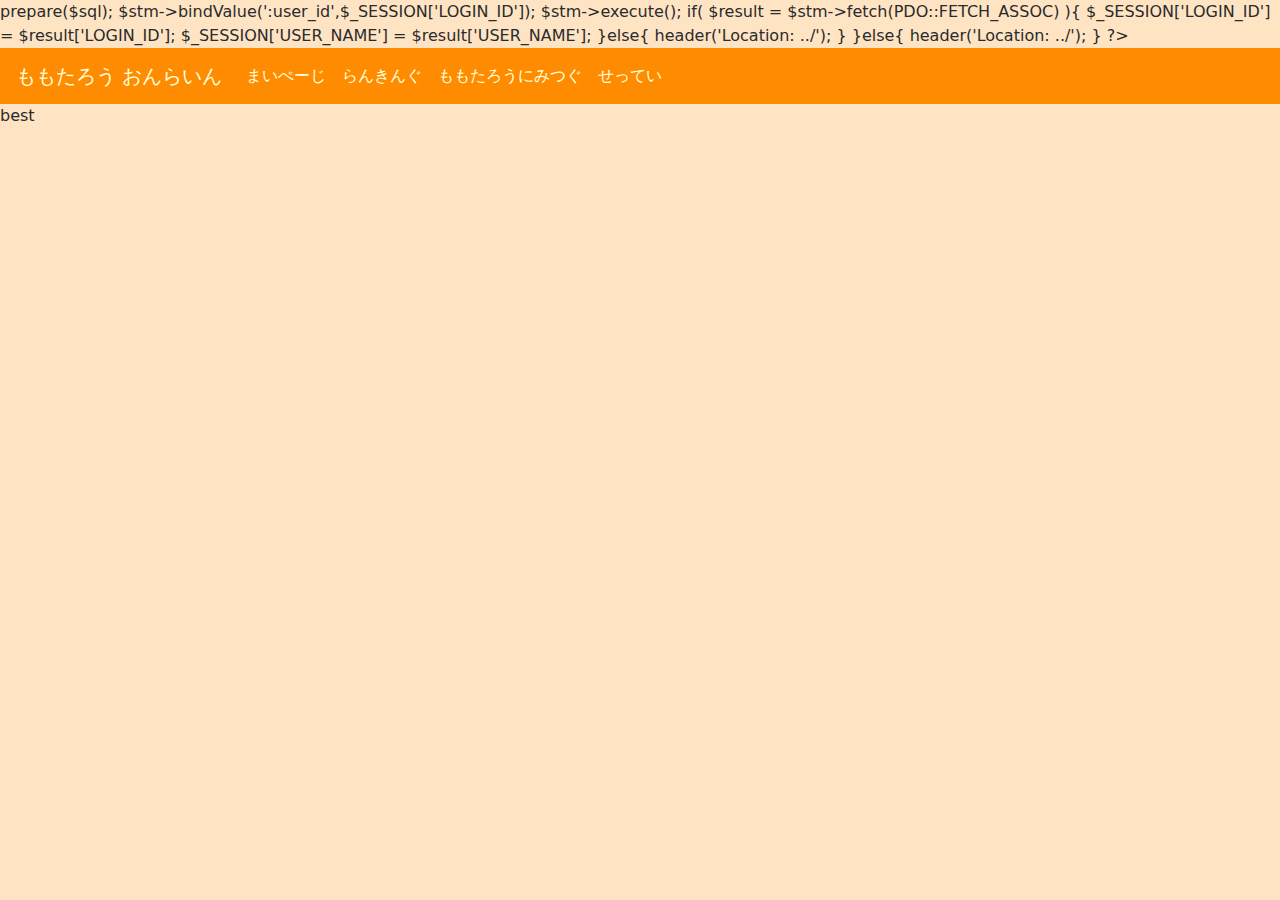
<file: best/index.html>
<?php
session_start();
if($_SESSION['LOGIN_ID'] != ''){
  require('../model/dbconnect.php');
  $sql = 'SELECT * FROM USERS WHERE LOGIN_ID = :user_id;';

  $stm = $pdo->prepare($sql);
  $stm->bindValue(':user_id',$_SESSION['LOGIN_ID']);  
  $stm->execute();
  if( $result = $stm->fetch(PDO::FETCH_ASSOC) ){
    $_SESSION['LOGIN_ID'] = $result['LOGIN_ID'];
    $_SESSION['USER_NAME'] = $result['USER_NAME'];
  }else{
    header('Location: ../');
  }
}else{
  header('Location: ../');
}
?>
<!DOCTYPE html>
<html lang="ja">
  <head>
    <meta charset="utf-8">
    <meta http-equiv="X-UA-Compatible" content="IE=edge">
    <meta name="viewport" content="width=device-width, initial-scale=1">
    <title>ももたろう おんらいん</title>
    <link href="../assets/bootstrap/css/bootstrap.min.css" rel="stylesheet">

    <!--[if lt IE 9]>
      <script src="https://oss.maxcdn.com/html5shiv/3.7.2/html5shiv.min.js"></script>
      <script src="https://oss.maxcdn.com/respond/1.4.2/respond.min.js"></script>
    <![endif]-->
    <script src="../assets/bootstrap/js/jquery-3.1.1.min.js"></script>
    <script>
       //共通パーツ読み込み
       $(function() {
       $("#header").load("../header/header.html");
       });
      </script>
    </head>
  </head>
  <body>
    <div id="header">
    </div>
    <script src="../assets/bootstrap/js/bootstrap.min.js"></script>


    


best
  </body>
</html>
</file>
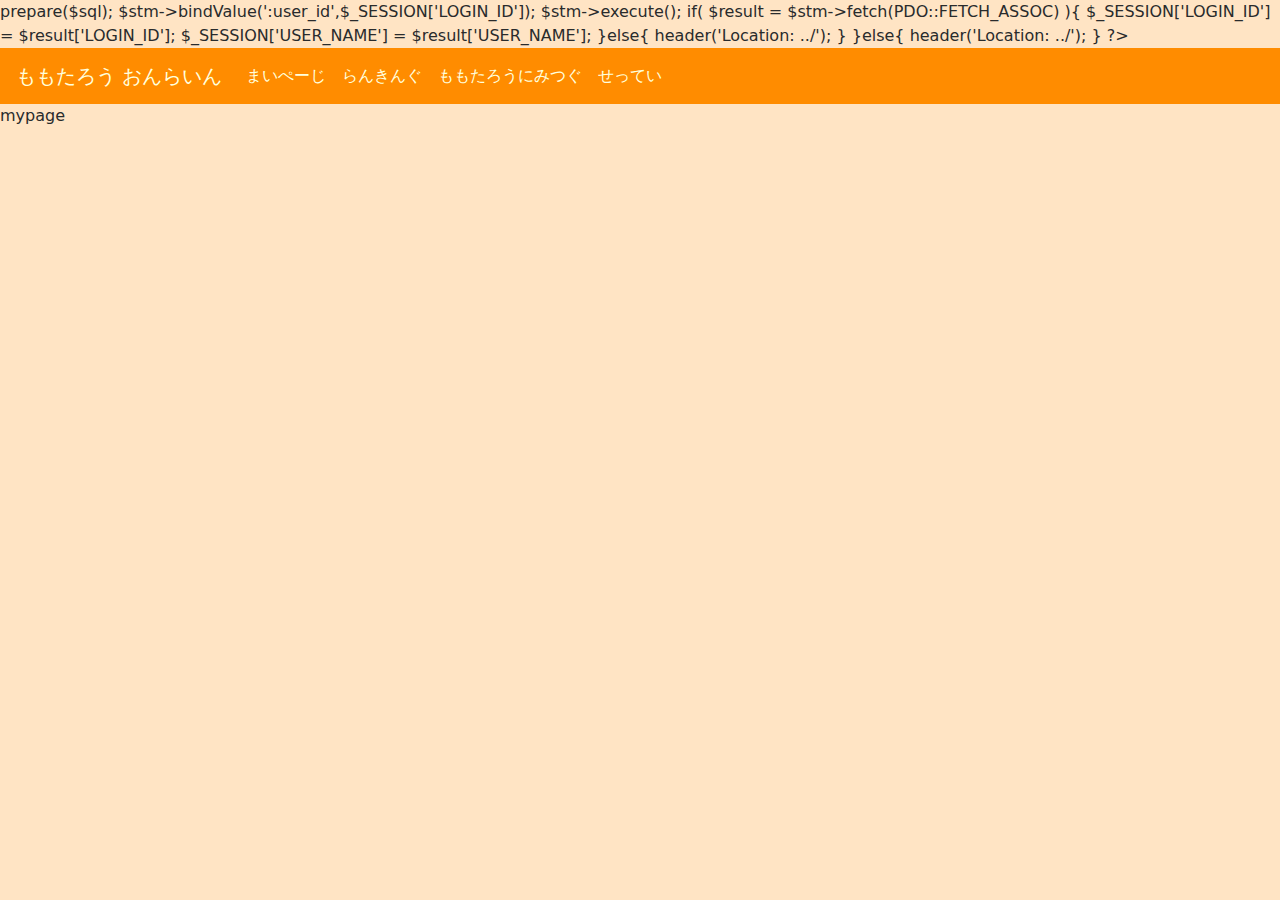
<file: mypage/index.html>
<?php
session_start();
if($_SESSION['LOGIN_ID'] != ''){
  require('../model/dbconnect.php');
  $sql = 'SELECT * FROM USERS WHERE LOGIN_ID = :user_id;';

  $stm = $pdo->prepare($sql);
  $stm->bindValue(':user_id',$_SESSION['LOGIN_ID']);  
  $stm->execute();
  if( $result = $stm->fetch(PDO::FETCH_ASSOC) ){
    $_SESSION['LOGIN_ID'] = $result['LOGIN_ID'];
    $_SESSION['USER_NAME'] = $result['USER_NAME'];
  }else{
    header('Location: ../');
  }
}else{
  header('Location: ../');
}
?>
<!DOCTYPE html>
<html lang="ja">
  <head>
    <meta charset="utf-8">
    <meta http-equiv="X-UA-Compatible" content="IE=edge">
    <meta name="viewport" content="width=device-width, initial-scale=1">
    <title>ももたろう おんらいん</title>
    <link href="../assets/bootstrap/css/bootstrap.min.css" rel="stylesheet">

    <!--[if lt IE 9]>
      <script src="https://oss.maxcdn.com/html5shiv/3.7.2/html5shiv.min.js"></script>
      <script src="https://oss.maxcdn.com/respond/1.4.2/respond.min.js"></script>
    <![endif]-->
    <script src="../assets/bootstrap/js/jquery-3.1.1.min.js"></script>
    <script>
       //共通パーツ読み込み
       $(function() {
       $("#header").load("../header/header.html");
       });
      </script>
    </head>
  </head>
  <body>
    <div id="header">
    </div>
    <script src="../assets/bootstrap/js/bootstrap.min.js"></script>


    


mypage
  </body>
</html>
</file>
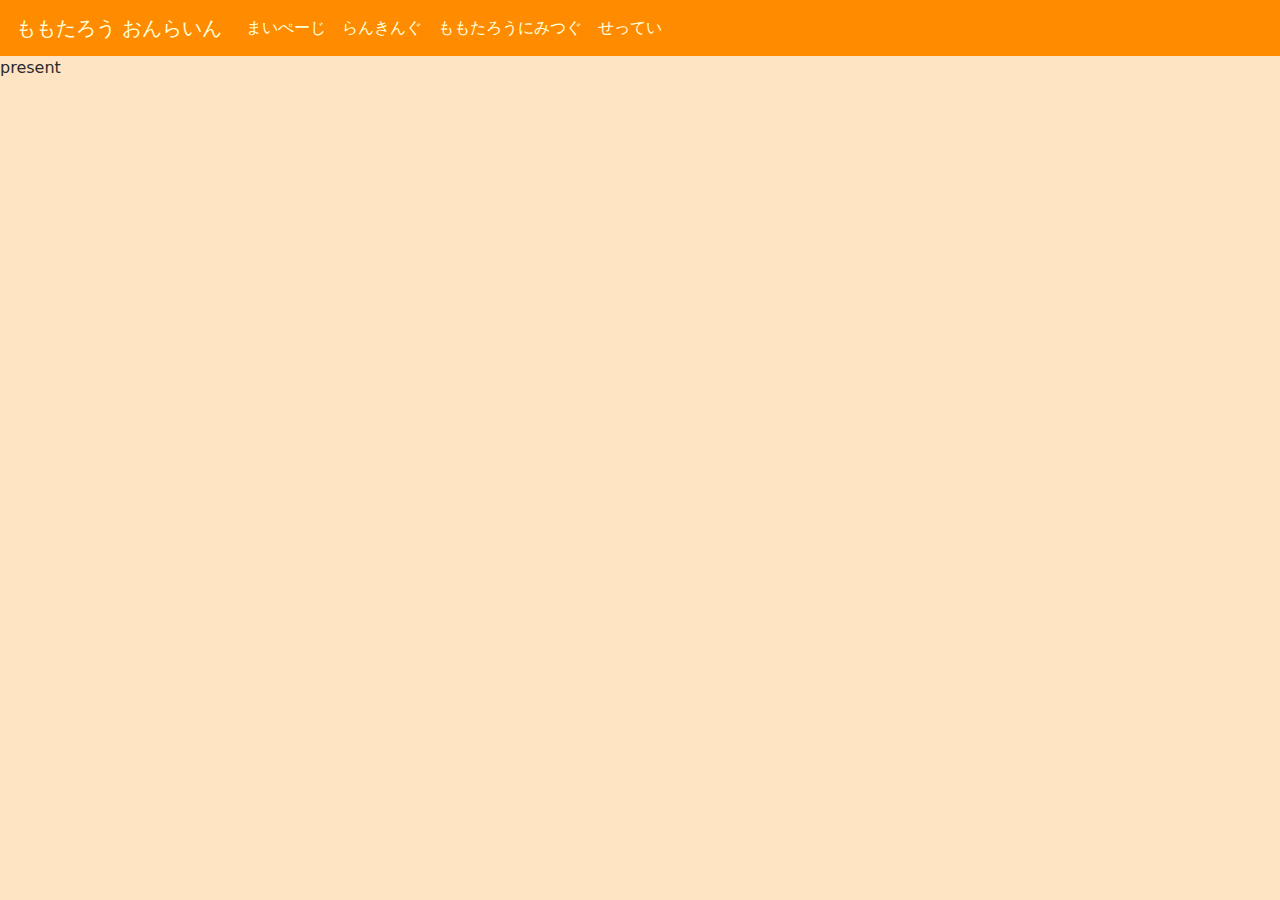
<file: present/index.html>
<!DOCTYPE html>
<html lang="ja">
  <head>
    <meta charset="utf-8">
    <meta http-equiv="X-UA-Compatible" content="IE=edge">
    <meta name="viewport" content="width=device-width, initial-scale=1">
    <title>ももたろう おんらいん</title>
    <link href="../assets/bootstrap/css/bootstrap.min.css" rel="stylesheet">
    <!--[if lt IE 9]>
      <script src="https://oss.maxcdn.com/html5shiv/3.7.2/html5shiv.min.js"></script>
      <script src="https://oss.maxcdn.com/respond/1.4.2/respond.min.js"></script>
    <![endif]-->
    <script src="../assets/bootstrap/js/jquery-3.1.1.min.js"></script>
    <script>
       //共通パーツ読み込み
       $(function() {
       $("#header").load("../header/header.html");
       });
      </script>
    </head>
  </head>
  <body>
    <div id="header">
    </div>
    <script src="../assets/bootstrap/js/bootstrap.min.js"></script>


    

present
  </body>
</html>
</file>
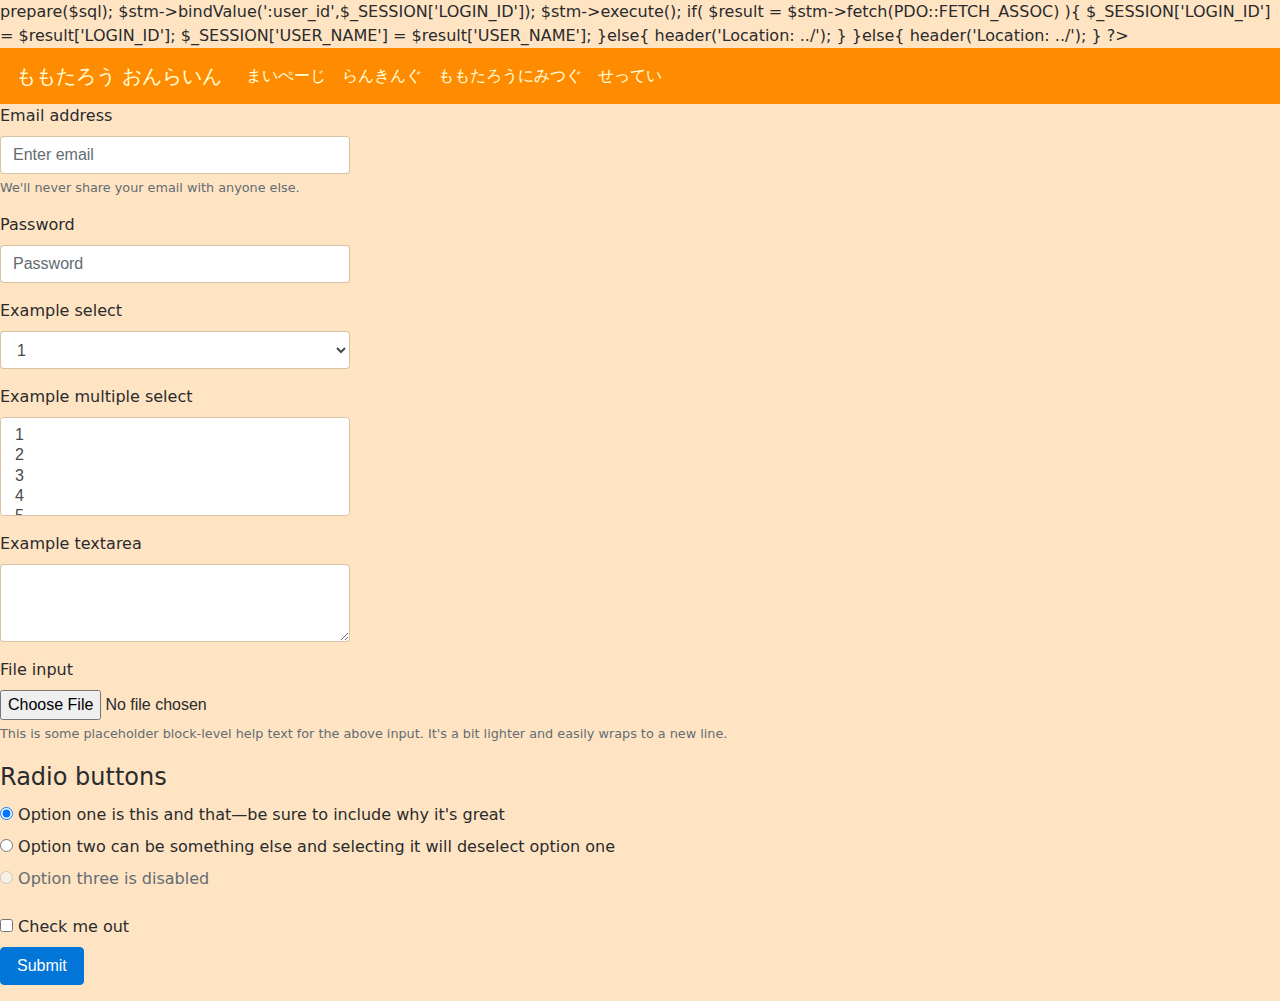
<file: setting/index.html>
<?php
session_start();
if($_SESSION['LOGIN_ID'] != ''){
  require('../model/dbconnect.php');
  $sql = 'SELECT * FROM USERS WHERE LOGIN_ID = :user_id;';

  $stm = $pdo->prepare($sql);
  $stm->bindValue(':user_id',$_SESSION['LOGIN_ID']);  
  $stm->execute();
  if( $result = $stm->fetch(PDO::FETCH_ASSOC) ){
    $_SESSION['LOGIN_ID'] = $result['LOGIN_ID'];
    $_SESSION['USER_NAME'] = $result['USER_NAME'];
  }else{
    header('Location: ../');
  }
}else{
  header('Location: ../');
}
?>
<!DOCTYPE html>
<html lang="ja">
  <head>
    <meta charset="utf-8">
    <meta http-equiv="X-UA-Compatible" content="IE=edge">
    <meta name="viewport" content="width=device-width, initial-scale=1">
    <title>ももたろう おんらいん</title>
    <link href="../assets/bootstrap/css/bootstrap.min.css" rel="stylesheet">

    <!--[if lt IE 9]>
      <script src="https://oss.maxcdn.com/html5shiv/3.7.2/html5shiv.min.js"></script>
      <script src="https://oss.maxcdn.com/respond/1.4.2/respond.min.js"></script>
    <![endif]-->
    <script src="../assets/bootstrap/js/jquery-3.1.1.min.js"></script>
    <script>
       //共通パーツ読み込み
       $(function() {
       $("#header").load("../header/header.html");
       });
      </script>
    </head>
  </head>
  <body>
    <div id="header">
    </div>
    <script src="../assets/bootstrap/js/bootstrap.min.js"></script>


      <form>
        <div class="form-group">
          <label for="exampleInputEmail1">Email address</label>
          <input type="email" class="form-control" id="exampleInputEmail1" aria-describedby="emailHelp" placeholder="Enter email">
          <small id="emailHelp" class="form-text text-muted">We'll never share your email with anyone else.</small>
        </div>
        <div class="form-group">
          <label for="exampleInputPassword1">Password</label>
          <input type="password" class="form-control" id="exampleInputPassword1" placeholder="Password">
        </div>
        <div class="form-group">
          <label for="exampleSelect1">Example select</label>
          <select class="form-control" id="exampleSelect1">
            <option>1</option>
            <option>2</option>
            <option>3</option>
            <option>4</option>
            <option>5</option>
          </select>
        </div>
        <div class="form-group">
          <label for="exampleSelect2">Example multiple select</label>
          <select multiple class="form-control" id="exampleSelect2">
            <option>1</option>
            <option>2</option>
            <option>3</option>
            <option>4</option>
            <option>5</option>
          </select>
        </div>
        <div class="form-group">
          <label for="exampleTextarea">Example textarea</label>
          <textarea class="form-control" id="exampleTextarea" rows="3"></textarea>
        </div>
        <div class="form-group">
          <label for="exampleInputFile">File input</label>
          <input type="file" class="form-control-file" id="exampleInputFile" aria-describedby="fileHelp">
          <small id="fileHelp" class="form-text text-muted">This is some placeholder block-level help text for the above input. It's a bit lighter and easily wraps to a new line.</small>
        </div>
        <fieldset class="form-group">
          <legend>Radio buttons</legend>
          <div class="form-check">
            <label class="form-check-label">
              <input type="radio" class="form-check-input" name="optionsRadios" id="optionsRadios1" value="option1" checked>
              Option one is this and that&mdash;be sure to include why it's great
            </label>
          </div>
          <div class="form-check">
          <label class="form-check-label">
              <input type="radio" class="form-check-input" name="optionsRadios" id="optionsRadios2" value="option2">
              Option two can be something else and selecting it will deselect option one
            </label>
          </div>
          <div class="form-check disabled">
          <label class="form-check-label">
              <input type="radio" class="form-check-input" name="optionsRadios" id="optionsRadios3" value="option3" disabled>
              Option three is disabled
            </label>
          </div>
        </fieldset>
        <div class="form-check">
          <label class="form-check-label">
            <input type="checkbox" class="form-check-input">
            Check me out
          </label>
        </div>
        <button type="submit" class="btn btn-primary">Submit</button>
      </form>
      
  </body>
</html>
</file>
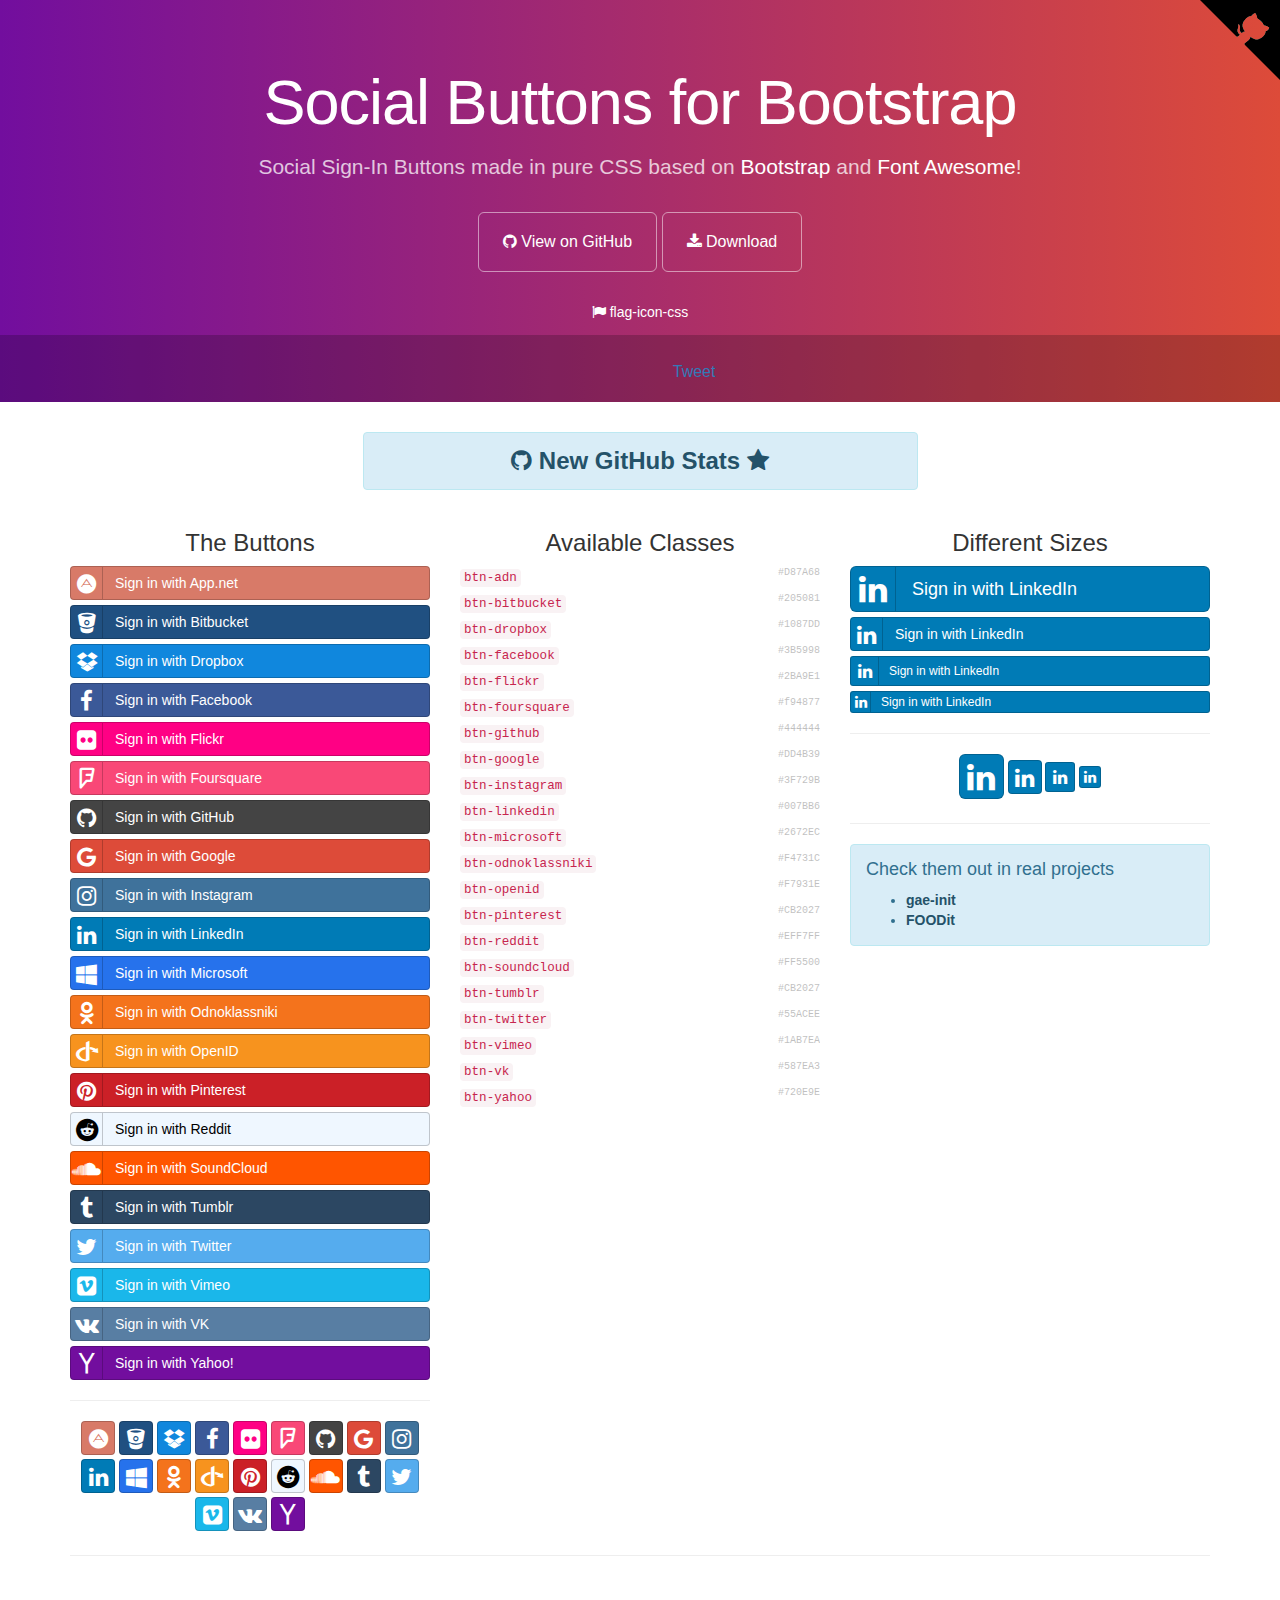
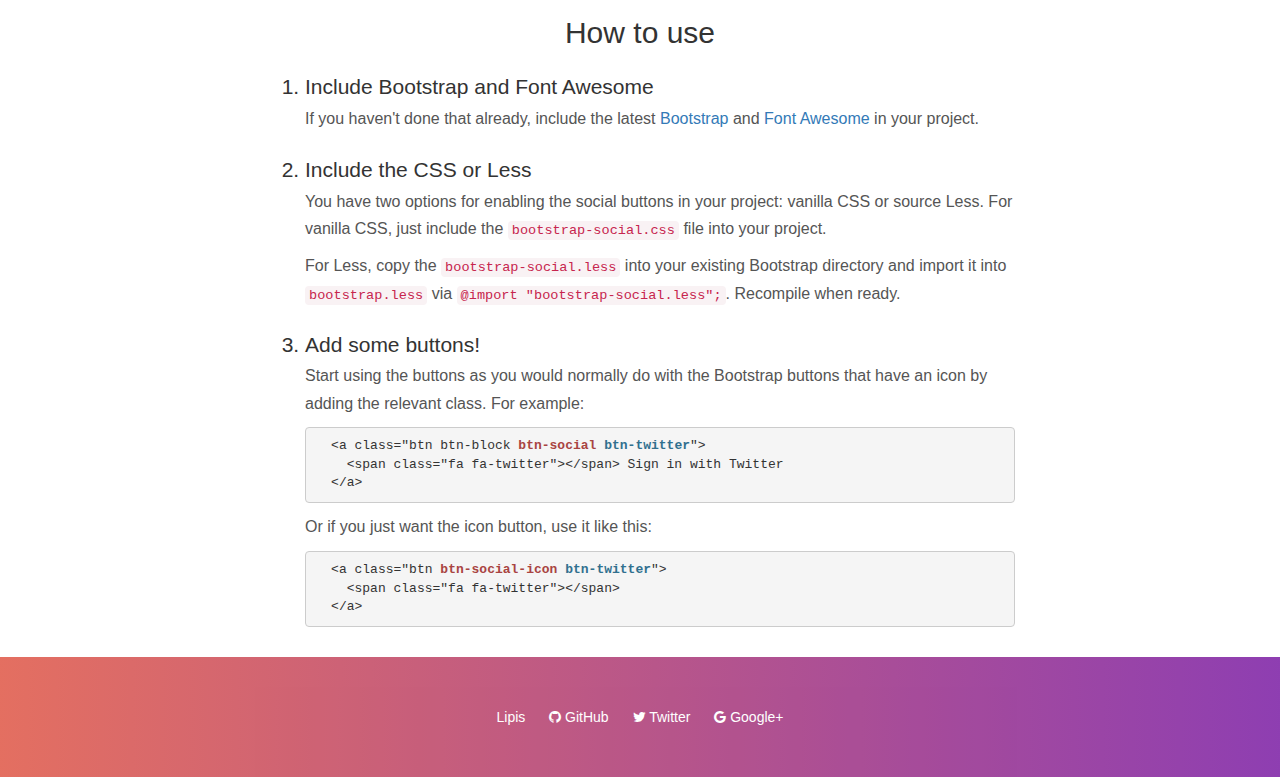
<file: socialLogin/bootstrap-social-gh-pages/index.html>
<!DOCTYPE html>
<html lang="en">
  <head>
    <meta charset="utf-8">
    <meta name="viewport" content="width=device-width, initial-scale=1.0">
    <meta property="og:title" content="Social Buttons for Bootstrap" />
    <meta property="og:description" content="Social Sign-In Buttons made in pure CSS based on Bootstrap and Font Awesome!" />
    <meta property="og:type" content="website" />
    <meta property="og:url" content="http://lipis.github.io/bootstrap-social/" />
    <meta property="og:image" content="http://lipis.github.io/bootstrap-social/assets/img/bootstrap-social.png" />

    <title>Social Buttons for Bootstrap</title>
    <link href="assets/css/bootstrap.css" rel="stylesheet">
    <link href="assets/css/font-awesome.css" rel="stylesheet">
    <link href="assets/css/docs.css" rel="stylesheet" >

    <link href="bootstrap-social.css" rel="stylesheet" >

    <script type="text/javascript">
      var _gaq = _gaq || [];
      _gaq.push(['_setAccount', 'UA-42119746-1']);
      _gaq.push(['_trackPageview']);

      (function() {
        var ga = document.createElement('script'); ga.type = 'text/javascript'; ga.async = true;
        ga.src = ('https:' == document.location.protocol ? 'https://ssl' : 'http://www') + '.google-analytics.com/ga.js';
        var s = document.getElementsByTagName('script')[0]; s.parentNode.insertBefore(ga, s);
      })();
    </script>
  </head>

  <body>
    <div class="jumbotron">
      <div class="container">
        <h1>Social Buttons for Bootstrap</h1>
        <p>
          Social Sign-In Buttons made in pure CSS based on
          <a href="https://getbootstrap.com/">Bootstrap</a> and
          <a href="https://fortawesome.github.io/Font-Awesome/">Font Awesome</a>!
        </p>
        <a href="https://github.com/lipis/bootstrap-social" class="btn btn-outline btn-lg" onclick="_gaq.push(['_trackEvent', 'exit', 'header', 'GitHub']);"><span class="fa fa-github"></span> View on GitHub</a>
        <a href="https://github.com/lipis/bootstrap-social/archive/gh-pages.zip" class="btn btn-outline btn-lg" onclick="_gaq.push(['_trackEvent', 'exit', 'download', 'bootstrap-social']);"><span class="fa fa-download"></span> Download</a>
        <ul class="jumbotron-links">
          <li><a href="http://lipis.github.io/flag-icon-css" onclick="_gaq.push(['_trackEvent', 'exit', 'header', 'flag-icon-css']);"><span class="fa fa-flag"></span> flag-icon-css</a></li>
        </ul>
      </div>
      <div class="bottom">
        <iframe src="https://ghbtns.com/github-btn.html?user=lipis&amp;repo=bootstrap-social&amp;type=watch&amp;count=true" class="social-share"></iframe>
        <a href="https://twitter.com/share" class="social-share twitter-share-button" data-url="http://lipis.github.io/bootstrap-social/" data-text="Social Sign-In Buttons made in pure CSS based on Bootstrap and Font Awesome!" data-via="lipis" data-hashtags="bootstrap css">Tweet</a>
      </div>
    </div>
    <div class="container">
      <div class="row">
        <div class="col-sm-offset-3 col-sm-6">
          <div class="alert alert-info text-center">
            <a class="alert-link h3" href="http://githubstats.lip.is/" onclick="_gaq.push(['_trackEvent', 'exit', 'banner', 'githubstats']);">
              <span class="fa fa-github"></span>
              New GitHub Stats
              <span class="fa fa-star"></span>
            </a>
          </div>
        </div>
      </div>

      <div class="row">
        <div class="col-sm-4 social-buttons">
          <h3 class="text-center">The Buttons</h3>
          <a class="btn btn-block btn-social btn-adn" onclick="_gaq.push(['_trackEvent', 'btn-social', 'click', 'btn-adn']);">
            <span class="fa fa-adn"></span> Sign in with App.net
          </a>
          <a class="btn btn-block btn-social btn-bitbucket" onclick="_gaq.push(['_trackEvent', 'btn-social', 'click', 'btn-bitbucket']);">
            <span class="fa fa-bitbucket"></span> Sign in with Bitbucket
          </a>
          <a class="btn btn-block btn-social btn-dropbox" onclick="_gaq.push(['_trackEvent', 'btn-social', 'click', 'btn-dropbox']);">
            <span class="fa fa-dropbox"></span> Sign in with Dropbox
          </a>
          <a class="btn btn-block btn-social btn-facebook" onclick="_gaq.push(['_trackEvent', 'btn-social', 'click', 'btn-facebook']);">
            <span class="fa fa-facebook"></span> Sign in with Facebook
          </a>
          <a class="btn btn-block btn-social btn-flickr" onclick="_gaq.push(['_trackEvent', 'btn-social', 'click', 'btn-flickr']);">
            <span class="fa fa-flickr"></span> Sign in with Flickr
          </a>
          <a class="btn btn-block btn-social btn-foursquare" onclick="_gaq.push(['_trackEvent', 'btn-social', 'click', 'btn-foursquare']);">
            <span class="fa fa-foursquare"></span> Sign in with Foursquare
          </a>
          <a class="btn btn-block btn-social btn-github" onclick="_gaq.push(['_trackEvent', 'btn-social', 'click', 'btn-github']);">
            <span class="fa fa-github"></span> Sign in with GitHub
          </a>
          <a class="btn btn-block btn-social btn-google" onclick="_gaq.push(['_trackEvent', 'btn-social', 'click', 'btn-google']);">
            <span class="fa fa-google"></span> Sign in with Google
          </a>
          <a class="btn btn-block btn-social btn-instagram" onclick="_gaq.push(['_trackEvent', 'btn-social', 'click', 'btn-instagram']);">
            <span class="fa fa-instagram"></span> Sign in with Instagram
          </a>
          <a class="btn btn-block btn-social btn-linkedin" onclick="_gaq.push(['_trackEvent', 'btn-social', 'click', 'btn-linkedin']);">
            <span class="fa fa-linkedin"></span> Sign in with LinkedIn
          </a>
          <a class="btn btn-block btn-social btn-microsoft" onclick="_gaq.push(['_trackEvent', 'btn-social', 'click', 'btn-microsoft']);">
            <span class="fa fa-windows"></span> Sign in with Microsoft
          </a>
          <a class="btn btn-block btn-social btn-odnoklassniki" onclick="_gaq.push(['_trackEvent', 'btn-social', 'click', 'btn-odnoklassniki']);">
            <span class="fa fa-odnoklassniki"></span> Sign in with Odnoklassniki
          </a>
          <a class="btn btn-block btn-social btn-openid" onclick="_gaq.push(['_trackEvent', 'btn-social', 'click', 'btn-openid']);">
            <span class="fa fa-openid"></span> Sign in with OpenID
          </a>
          <a class="btn btn-block btn-social btn-pinterest" onclick="_gaq.push(['_trackEvent', 'btn-social', 'click', 'btn-pinterest']);">
            <span class="fa fa-pinterest"></span> Sign in with Pinterest
          </a>
          <a class="btn btn-block btn-social btn-reddit" onclick="_gaq.push(['_trackEvent', 'btn-social', 'click', 'btn-reddit']);">
            <span class="fa fa-reddit"></span> Sign in with Reddit
          </a>
          <a class="btn btn-block btn-social btn-soundcloud" onclick="_gaq.push(['_trackEvent', 'btn-social', 'click', 'btn-soundcloud']);">
            <span class="fa fa-soundcloud"></span> Sign in with SoundCloud
          </a>
          <a class="btn btn-block btn-social btn-tumblr" onclick="_gaq.push(['_trackEvent', 'btn-social', 'click', 'btn-tumblr']);">
            <span class="fa fa-tumblr"></span> Sign in with Tumblr
          </a>
          <a class="btn btn-block btn-social btn-twitter" onclick="_gaq.push(['_trackEvent', 'btn-social', 'click', 'btn-twitter']);">
            <span class="fa fa-twitter"></span> Sign in with Twitter
          </a>
          <a class="btn btn-block btn-social btn-vimeo" onclick="_gaq.push(['_trackEvent', 'btn-social', 'click', 'btn-vimeo']);">
            <span class="fa fa-vimeo-square"></span> Sign in with Vimeo
          </a>
          <a class="btn btn-block btn-social btn-vk" onclick="_gaq.push(['_trackEvent', 'btn-social', 'click', 'btn-vk']);">
            <span class="fa fa-vk"></span> Sign in with VK
          </a>
          <a class="btn btn-block btn-social btn-yahoo" onclick="_gaq.push(['_trackEvent', 'btn-social', 'click', 'btn-yahoo']);">
            <span class="fa fa-yahoo"></span> Sign in with Yahoo!
          </a>

          <hr>

          <div class="text-center">
            <a class="btn btn-social-icon btn-adn" onclick="_gaq.push(['_trackEvent', 'btn-social-icon', 'click', 'btn-adn']);"><span class="fa fa-adn"></span></a>
            <a class="btn btn-social-icon btn-bitbucket" onclick="_gaq.push(['_trackEvent', 'btn-social-icon', 'click', 'btn-bitbucket']);"><span class="fa fa-bitbucket"></span></a>
            <a class="btn btn-social-icon btn-dropbox" onclick="_gaq.push(['_trackEvent', 'btn-social-icon', 'click', 'btn-dropbox']);"><span class="fa fa-dropbox"></span></a>
            <a class="btn btn-social-icon btn-facebook" onclick="_gaq.push(['_trackEvent', 'btn-social-icon', 'click', 'btn-facebook']);"><span class="fa fa-facebook"></span></a>
            <a class="btn btn-social-icon btn-flickr" onclick="_gaq.push(['_trackEvent', 'btn-social-icon', 'click', 'btn-flickr']);"><span class="fa fa-flickr"></span></a>
            <a class="btn btn-social-icon btn-foursquare" onclick="_gaq.push(['_trackEvent', 'btn-social-icon', 'click', 'btn-foursquare']);"><span class="fa fa-foursquare"></span></a>
            <a class="btn btn-social-icon btn-github" onclick="_gaq.push(['_trackEvent', 'btn-social-icon', 'click', 'btn-github']);"><span class="fa fa-github"></span></a>
            <a class="btn btn-social-icon btn-google" onclick="_gaq.push(['_trackEvent', 'btn-social-icon', 'click', 'btn-google']);"><span class="fa fa-google"></span></a>
            <a class="btn btn-social-icon btn-instagram" onclick="_gaq.push(['_trackEvent', 'btn-social-icon', 'click', 'btn-instagram']);"><span class="fa fa-instagram"></span></a>
            <a class="btn btn-social-icon btn-linkedin" onclick="_gaq.push(['_trackEvent', 'btn-social-icon', 'click', 'btn-linkedin']);"><span class="fa fa-linkedin"></span></a>
            <a class="btn btn-social-icon btn-microsoft" onclick="_gaq.push(['_trackEvent', 'btn-social-icon', 'click', 'btn-microsoft']);"><span class="fa fa-windows"></span></a>
            <a class="btn btn-social-icon btn-odnoklassniki" onclick="_gaq.push(['_trackEvent', 'btn-social-icon', 'click', 'btn-odnoklassniki']);"><span class="fa fa-odnoklassniki"></span></a>
            <a class="btn btn-social-icon btn-openid" onclick="_gaq.push(['_trackEvent', 'btn-social-icon', 'click', 'btn-openid']);"><span class="fa fa-openid"></span></a>
            <a class="btn btn-social-icon btn-pinterest" onclick="_gaq.push(['_trackEvent', 'btn-social-icon', 'click', 'btn-pinterest']);"><span class="fa fa-pinterest"></span></a>
            <a class="btn btn-social-icon btn-reddit" onclick="_gaq.push(['_trackEvent', 'btn-social-icon', 'click', 'btn-reddit']);"><span class="fa fa-reddit"></span></a>
            <a class="btn btn-social-icon btn-soundcloud" onclick="_gaq.push(['_trackEvent', 'btn-social-icon', 'click', 'btn-soundcloud']);"><span class="fa fa-soundcloud"></span></a>
            <a class="btn btn-social-icon btn-tumblr" onclick="_gaq.push(['_trackEvent', 'btn-social-icon', 'click', 'btn-tumblr']);"><span class="fa fa-tumblr"></span></a>
            <a class="btn btn-social-icon btn-twitter" onclick="_gaq.push(['_trackEvent', 'btn-social-icon', 'click', 'btn-twitter']);"><span class="fa fa-twitter"></span></a>
            <a class="btn btn-social-icon btn-vimeo" onclick="_gaq.push(['_trackEvent', 'btn-social-icon', 'click', 'btn-vimeo']);"><span class="fa fa-vimeo-square"></span></a>
            <a class="btn btn-social-icon btn-vk" onclick="_gaq.push(['_trackEvent', 'btn-social-icon', 'click', 'btn-vk']);"><span class="fa fa-vk"></span></a>
            <a class="btn btn-social-icon btn-yahoo" onclick="_gaq.push(['_trackEvent', 'btn-social-icon', 'click', 'btn-yahoo']);"><span class="fa fa-yahoo"></span></a>
          </div>
        </div>

        <div class="col-sm-4">
          <h3 class="text-center">Available Classes</h3>
          <ul class="social-class list-unstyled">
            <li data-code="adn" data-name="App.net"><code>btn-adn</code> <span class="social-hex">#D87A68</span></li>
            <li data-code="bitbucket" data-name="Bitbucket"><code>btn-bitbucket</code> <span class="social-hex">#205081</span></li>
            <li data-code="dropbox" data-name="Dropbox"><code>btn-dropbox</code> <span class="social-hex">#1087DD</span></li>
            <li data-code="facebook" data-name="Facebook"><code>btn-facebook</code> <span class="social-hex">#3B5998</span></li>
            <li data-code="flickr" data-name="Flickr"><code>btn-flickr</code> <span class="social-hex">#2BA9E1</span></li>
            <li data-code="foursquare" data-name="Foursquare"><code>btn-foursquare</code> <span class="social-hex">#f94877</span></li>
            <li data-code="github" data-name="GitHub"><code>btn-github</code> <span class="social-hex">#444444</span></li>
            <li data-code="google" data-name="Google"><code>btn-google</code> <span class="social-hex">#DD4B39</span></li>
            <li data-code="instagram" data-name="Instagram"><code>btn-instagram</code> <span class="social-hex">#3F729B</span></li>
            <li data-code="linkedin" data-name="LinkedIn"><code>btn-linkedin</code> <span class="social-hex">#007BB6</span></li>
            <li data-code="microsoft" data-icon="windows" data-name="Microsoft"><code>btn-microsoft</code> <span class="social-hex">#2672EC</span></li>
            <li data-code="odnoklassniki" data-name="Odnoklassniki"><code>btn-odnoklassniki</code> <span class="social-hex">#F4731C</span></li>
            <li data-code="openid" data-name="OpenID"><code>btn-openid</code> <span class="social-hex">#F7931E</span></li>
            <li data-code="pinterest" data-name="Pinterest"><code>btn-pinterest</code> <span class="social-hex">#CB2027</span></li>
            <li data-code="reddit" data-name="Reddit"><code>btn-reddit</code> <span class="social-hex">#EFF7FF</span></li>
            <li data-code="soundcloud" data-name="SoundCloud"><code>btn-soundcloud</code> <span class="social-hex">#FF5500</span></li>
            <li data-code="tumblr" data-name="Tumblr"><code>btn-tumblr</code> <span class="social-hex">#CB2027</span></li>
            <li data-code="twitter" data-name="Twitter"><code>btn-twitter</code> <span class="social-hex">#55ACEE</span></li>
            <li data-code="vimeo" data-icon="vimeo-square" data-name="Vimeo"><code>btn-vimeo</code> <span class="social-hex">#1AB7EA</span></li>
            <li data-code="vk" data-name="VK"><code>btn-vk</code> <span class="social-hex">#587EA3</span></li>
            <li data-code="yahoo" data-name="Yahoo!"><code>btn-yahoo</code> <span class="social-hex">#720E9E</span></li>
          </ul>
        </div>
        <div class="col-sm-4">
          <div class="social-sizes">
            <h3 class="text-center">Different Sizes</h3>
            <a class="btn btn-block btn-social btn-lg btn-google" onclick="_gaq.push(['_trackEvent', 'btn-social', 'click', 'btn-lg']);">
              <span class="fa fa-google"></span>
              Sign in with Google
            </a>
            <a class="btn btn-block btn-social btn-google" onclick="_gaq.push(['_trackEvent', 'btn-social', 'click', 'btn-md']);">
              <span class="fa fa-google"></span>
              Sign in with Google
            </a>
            <a class="btn btn-block btn-social btn-sm btn-google" onclick="_gaq.push(['_trackEvent', 'btn-social', 'click', 'btn-sm']);">
              <span class="fa fa-google"></span>
              Sign in with Google
            </a>
            <a class="btn btn-block btn-social btn-xs btn-google" onclick="_gaq.push(['_trackEvent', 'btn-social', 'click', 'btn-xs']);">
              <span class="fa fa-google"></span>
              Sign in with Google
            </a>
            <hr>
            <div class="text-center">
              <a class="btn btn-social-icon btn-lg btn-google" onclick="_gaq.push(['_trackEvent', 'btn-social-icon', 'click', 'btn-lg']);"><span class="fa fa-google"></span></a>
              <a class="btn btn-social-icon btn-google" onclick="_gaq.push(['_trackEvent', 'btn-social-icon', 'click', 'btn-md']);"><span class="fa fa-google"></span></a>
              <a class="btn btn-social-icon btn-sm btn-google" onclick="_gaq.push(['_trackEvent', 'btn-social-icon', 'click', 'btn-sm']);"><span class="fa fa-google"></span></a>
              <a class="btn btn-social-icon btn-xs btn-google" onclick="_gaq.push(['_trackEvent', 'btn-social-icon', 'click', 'btn-xs']);"><span class="fa fa-google"></span></a>
            </div>
          </div>
          <hr>
          <div class="alert alert-info">
            <h4>Check them out in real projects</h4>
            <ul>
              <li><a class="alert-link" href="https://gae-init.appspot.com/signin/" onclick="_gaq.push(['_trackEvent', 'exit', 'body', 'gae-init']);">gae-init</a></li>
              <li><a class="alert-link" href="https://restaurant.app.foodit.com/rms/signin" onclick="_gaq.push(['_trackEvent', 'exit', 'body', 'foodit']);">FOODit</a></li>
            </ul>
          </div>
        </div>
      </div>
      <hr>
    </div>
    <div class="how-to">
      <div class="container">
        <div class="row">
          <div class="col-md-8 col-md-offset-2">
            <h2>How to use</h2>
            <ol>
              <li>
                Include Bootstrap and Font Awesome
                <p>
                  If you haven't done that already, include the latest
                  <a href="http://twitter.github.io/bootstrap/">Bootstrap</a>
                  and <a href="http://fortawesome.github.io/Font-Awesome/">Font Awesome</a> in your project.
                </p>
              </li>
              <li>
                Include the CSS or Less
                <p>
                  You have two options for enabling the social buttons in your project:
                  vanilla CSS or source Less. For vanilla CSS, just include the
                  <code>bootstrap-social.css</code> file into your project.
                </p>
                <p>
                  For Less, copy the <code>bootstrap-social.less</code> into
                  your existing Bootstrap directory and import it into
                  <code>bootstrap.less</code> via
                  <code>@import "bootstrap-social.less";</code>. Recompile when ready.
                </p>
              </li>
              <li>
                Add some buttons!
                <p>
                  Start using the buttons as you would normally do with the
                  Bootstrap buttons that have an icon by adding the relevant
                  class. For example:
                </p>
                <pre>
  &lt;a class=&quot;btn btn-block <strong class="text-danger">btn-social</strong> <strong class="text-info">btn-twitter</strong>&quot;&gt;
    &lt;span class=&quot;fa fa-twitter&quot;&gt;&lt;/span&gt; Sign in with Twitter
  &lt;/a&gt;</pre>
                <p>
                  Or if you just want the icon button, use it like this:
                </p>
                <pre>
  &lt;a class=&quot;btn <strong class="text-danger">btn-social-icon</strong> <strong class="text-info">btn-twitter</strong>&quot;&gt;
    &lt;span class=&quot;fa fa-twitter&quot;&gt;&lt;/span&gt;
  &lt;/a&gt;</pre>
              </li>
            </ol>
          </div>
        </div>
      </div>
    </div>
    <footer>
      <ul class="links">
        <li><a href="https://lip.is" onclick="_gaq.push(['_trackEvent', 'exit', 'footer', 'Lipis']);">Lipis</a></li>
        <li><a href="https://github.com/lipis" onclick="_gaq.push(['_trackEvent', 'exit', 'footer', 'GitHub']);"><span class="fa fa-github"></span> GitHub</a></li>
        <li><a href="https://twitter.com/lipis" onclick="_gaq.push(['_trackEvent', 'exit', 'footer', 'Twitter']);"><span class="fa fa-twitter"></span> Twitter</a></li>
        <li><a href="https://google.com/+PanayiotisLipiridis" onclick="_gaq.push(['_trackEvent', 'exit', 'footer', 'Google+']);"><span class="fa fa-google"></span> Google+</a></li>
      </ul>
    </footer>
    <a href="https://github.com/lipis/bootstrap-social" title="Fork me on GitHub" class="github-corner"><svg width="80" height="80" viewbox="0 0 250 250"><title>Fork me on GitHub</title><path d="M0 0h250v250"></path><path d="M127.4 110c-14.6-9.2-9.4-19.5-9.4-19.5 3-7 1.5-11 1.5-11-1-6.2 3-2 3-2 4 4.7 2 11 2 11-2.2 10.4 5 14.8 9 16.2" fill="currentColor" style="transform-origin:130px 110px" class="octo-arm"></path><path d="M113.2 114.3s3.6 1.6 4.7.6l15-13.7c3-2.4 6-3 8.2-2.7-8-11.2-14-25 3-41 4.7-4.4 10.6-6.4 16.2-6.4.6-1.6 3.6-7.3 11.8-10.7 0 0 4.5 2.7 6.8 16.5 4.3 2.7 8.3 6 12 9.8 3.3 3.5 6.7 8 8.6 12.3 14 3 16.8 8 16.8 8-3.4 8-9.4 11-11.4 11 0 5.8-2.3 11-7.5 15.5-16.4 16-30 9-40 .2 0 3-1 7-5.2 11l-13.3 11c-1 1 .5 5.3.8 5z" fill="currentColor" class="octo-body"></path></svg><style> .github-corner svg{position:absolute;right:0;top:0;mix-blend-mode:darken;color:#ffffff;fill:#000000;}.github-corner:hover .octo-arm{animation:octocat-wave .56s;}@keyframes octocat-wave{0%, 100%{transform:rotate(0);}20%, 60%{transform:rotate(-20deg);}40%, 80%{transform:rotate(10deg);}}</style></a>
    <!-- Some JavaScript that is used only in this demo, not needed for the buttons -->
    <script src="assets/js/jquery.js"></script>
    <script src="assets/js/docs.js"></script>
    <script>
      !function(d,s,id){var js,fjs=d.getElementsByTagName(s)[0],p=/^http:/.test(d.location)?'http':'https';if(!d.getElementById(id)){js=d.createElement(s);js.id=id;js.src=p+'://platform.twitter.com/widgets.js';fjs.parentNode.insertBefore(js,fjs);}}(document, 'script', 'twitter-wjs');
    </script>
  </body>
</html>
</file>
<file: socialLogin/bootstrap-social-gh-pages/assets/css/docs.css>
body{font-weight:300;-webkit-font-smoothing:antialiased}
h2{text-align:center;font-weight:300}
.btn-social-icon{margin-bottom:4px}
.jumbotron{position:relative;font-size:16px;color:#fff;color:rgba(255,255,255,0.75);text-align:center;border-radius:0;padding-bottom:80px;background-image:-webkit-linear-gradient(left, #720e9e 0, #dd4b39 100%);background-image:-o-linear-gradient(left, #720e9e 0, #dd4b39 100%);background-image:linear-gradient(to right, #720e9e 0, #dd4b39 100%);background-repeat:repeat-x;filter:progid:DXImageTransform.Microsoft.gradient(startColorstr='#ff720e9e', endColorstr='#ffdd4b39', GradientType=1)}.jumbotron h1{margin-bottom:15px;font-weight:300;letter-spacing:-1px;color:#fff}
.jumbotron iframe{width:100px !important;height:20px !important;border:none;overflow:hidden;margin:2px}
.jumbotron p a,.jumbotron .jumbotron-links a{font-weight:500;color:#fff}
.jumbotron .jumbotron-links{margin-top:15px;margin-bottom:0;padding-left:0;list-style:none;font-size:14px}.jumbotron .jumbotron-links li{display:inline}
.jumbotron .jumbotron-links li+li{margin-left:20px}
.jumbotron .bottom{position:absolute;bottom:0;left:0;right:0;padding:18px;background-color:rgba(0,0,0,0.2)}
.btn-outline{margin-top:15px;margin-bottom:15px;padding:18px 24px;font-size:inherit;font-weight:500;color:#fff;background-color:transparent;border-color:#fff;border-color:rgba(255,255,255,0.5);transition:all .1s ease-in-out}.btn-outline:hover,.btn-outline:active{color:#720e9e;background-color:#fff;border-color:#fff}
.how-to{padding:20px}.how-to h2{text-align:center}
.how-to li{font-size:21px;line-height:1.7;margin-top:20px}.how-to li p{font-size:16px;color:#555}
.how-to code{font-size:85%;word-wrap:break-word;white-space:normal}
footer{text-align:center;opacity:.8;padding:50px;background-image:-webkit-linear-gradient(left, #dd4b39 0, #720e9e 100%);background-image:-o-linear-gradient(left, #dd4b39 0, #720e9e 100%);background-image:linear-gradient(to right, #dd4b39 0, #720e9e 100%);background-repeat:repeat-x;filter:progid:DXImageTransform.Microsoft.gradient(startColorstr='#ffdd4b39', endColorstr='#ff720e9e', GradientType=1)}footer a{color:#fff}footer a:hover{color:#fff}
.links{margin:0;list-style:none;padding-left:0}.links li{display:inline;padding:0 10px}
.social-class .social-hex{font-family:Monaco,Menlo,Consolas,"Courier New",monospace;font-size:10px;opacity:.3;float:right}
.social-class li{margin-bottom:4px}.social-class li:hover .social-hex{opacity:1}
.social-class li:hover code{background-color:#e8e8ee}
.social-class code{cursor:default}
</file>
